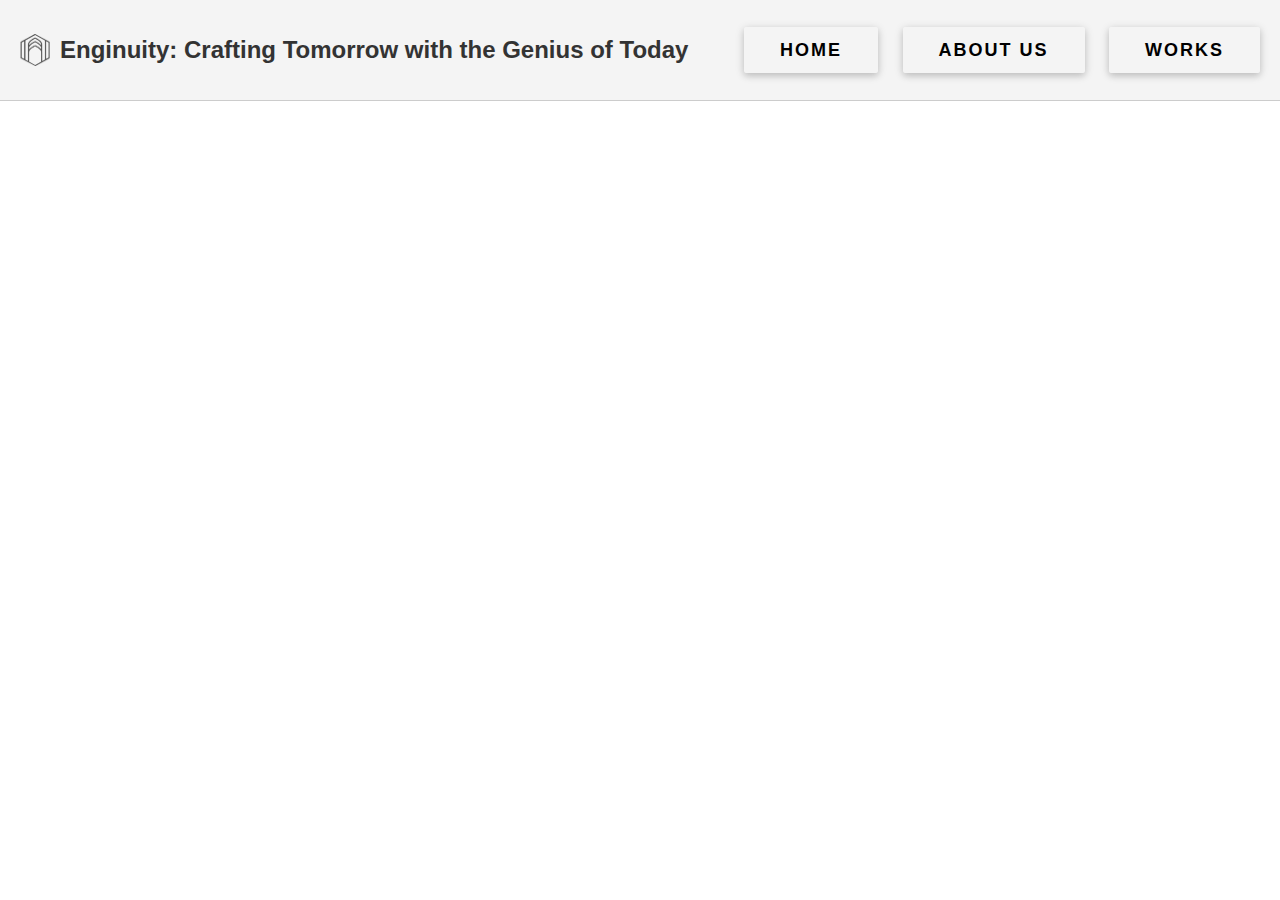
<file: templates/BINARY TREE.HTML>
<!DOCTYPE html>
<html lang="en">
  <head>
    <meta charset="UTF-8" />
    <meta name="viewport" content="width=device-width, initial-scale=1.0" />
    <title>ENGINUITY - BINARY TREE</title>
    <link rel="stylesheet" href="../static/css/dequeueStyle.css" />
  </head>
  <body>
    <header>
      <img
        src="../static/images/icon.png"
        alt="Enginuity Logo"
        class="header-logo"
      />
      <h1><b>Enginuity: Crafting Tomorrow with the Genius of Today</b></h1>
      <nav>
        <button onclick="document.location='/#home'">Home</button>
        <button onclick="document.location='/#about-us'">About Us</button>
        <button onclick="document.location='/#works'">Works</button>
      </nav>
    </header>
</html>
</file>
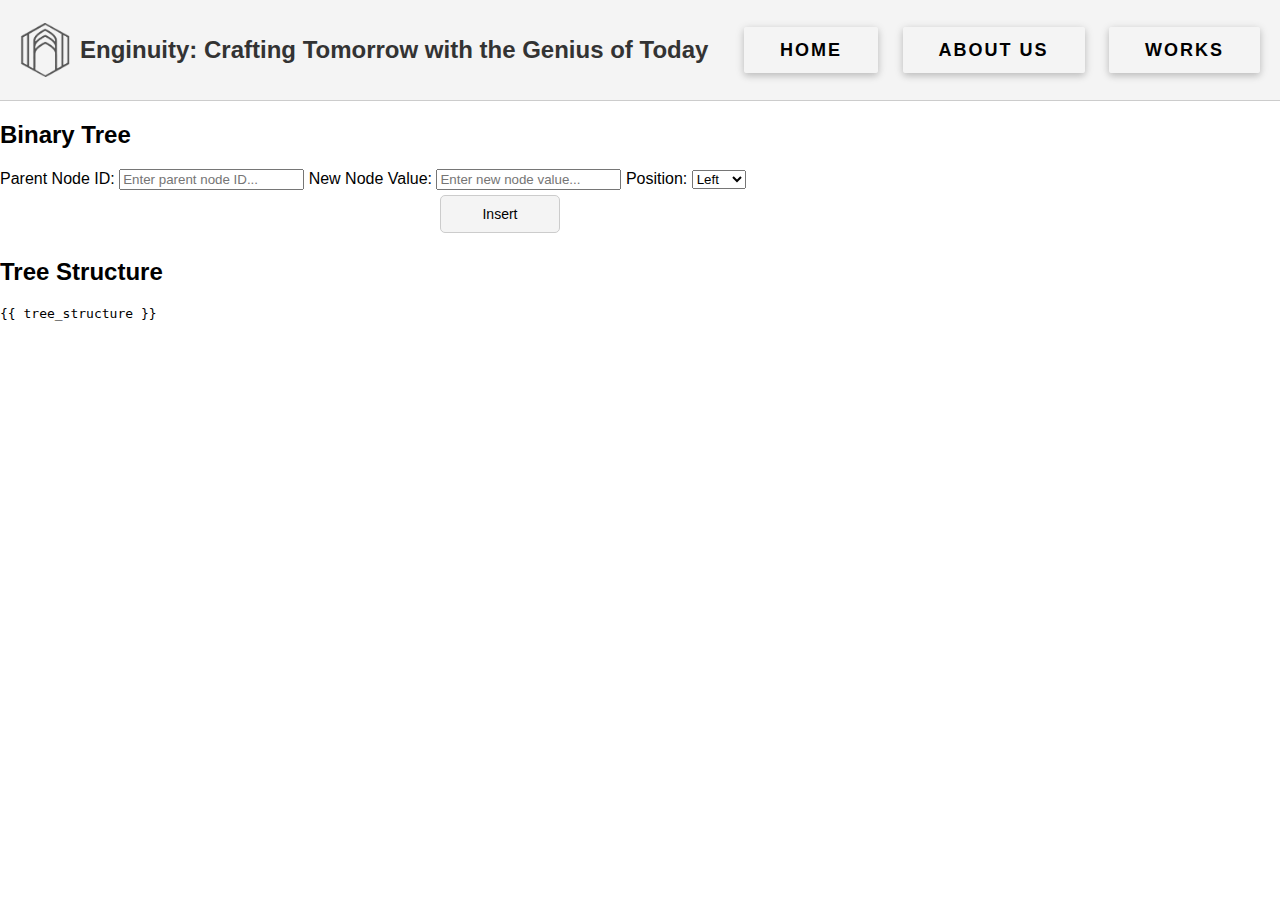
<file: templates/binary_tree.HTML>
<!DOCTYPE html>
<html lang="en">
  <head>
    <meta charset="UTF-8" />
    <meta name="viewport" content="width=device-width, initial-scale=1.0" />
    <title>Binary Tree Operations</title>
    <link rel="stylesheet" href="../static/css/binaryStyle.css" />
  </head>
  <body>
    <header>
      <img
        src="../static/images/icon.png"
        alt="Enginuity Logo"
        class="header-logo"
      />
      <h1><b>Enginuity: Crafting Tomorrow with the Genius of Today</b></h1>
      <nav>
        <button onclick="document.location='/#home'">Home</button>
        <button onclick="document.location='/#about-us'">About Us</button>
        <button onclick="document.location='/#works'">Works</button>
      </nav>
    </header>
    <div class="main-container">
        <!-- Binary Tree Section -->
        <div>
          <h2 class="tree-header">Binary Tree</h2>
          <section>
            <form action="/binary_tree" method="post" class="tree-form">
              <label for="parent_node_id">Parent Node ID:</label>
              <input type="text" id="parent_node_id" name="parent_node_id" placeholder="Enter parent node ID..." required>
              
              <label for="new_node_value">New Node Value:</label>
              <input type="text" id="new_node_value" name="new_node_value" placeholder="Enter new node value..." required>
              
              <label for="position">Position:</label>
              <select id="position" name="position" required>
                <option value="left">Left</option>
                <option value="right">Right</option>
              </select>
              
              <div class="button-container">
                <button type="submit" name="action" value="insert" class="btn btn-primary">Insert</button>
              </div>
            </form>
          </section>
        </div>
      
        <div>
          <h2 class="tree-header">Tree Structure</h2>
          <section>
            <pre id="tree-output-area">{{ tree_structure }}</pre>
          </section>
        </div>
      </div>
  </body>
</html>
</file>
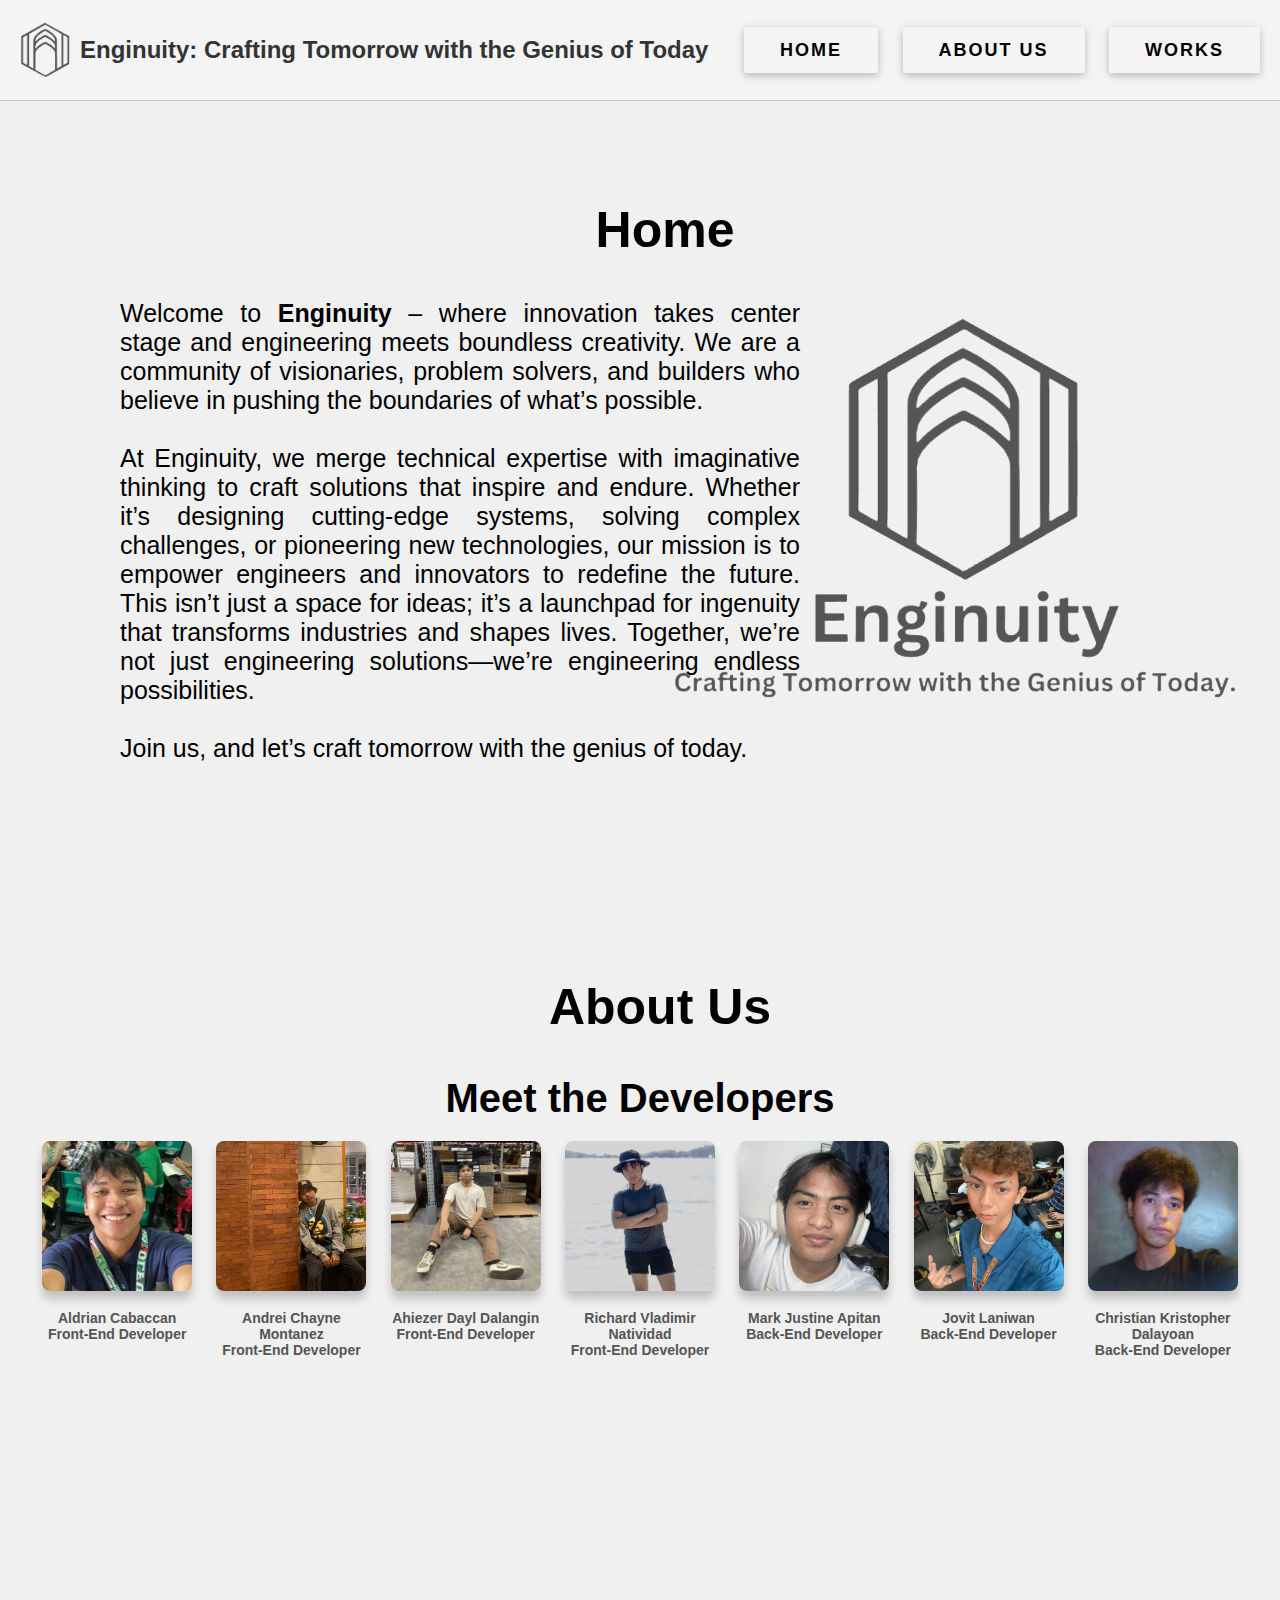
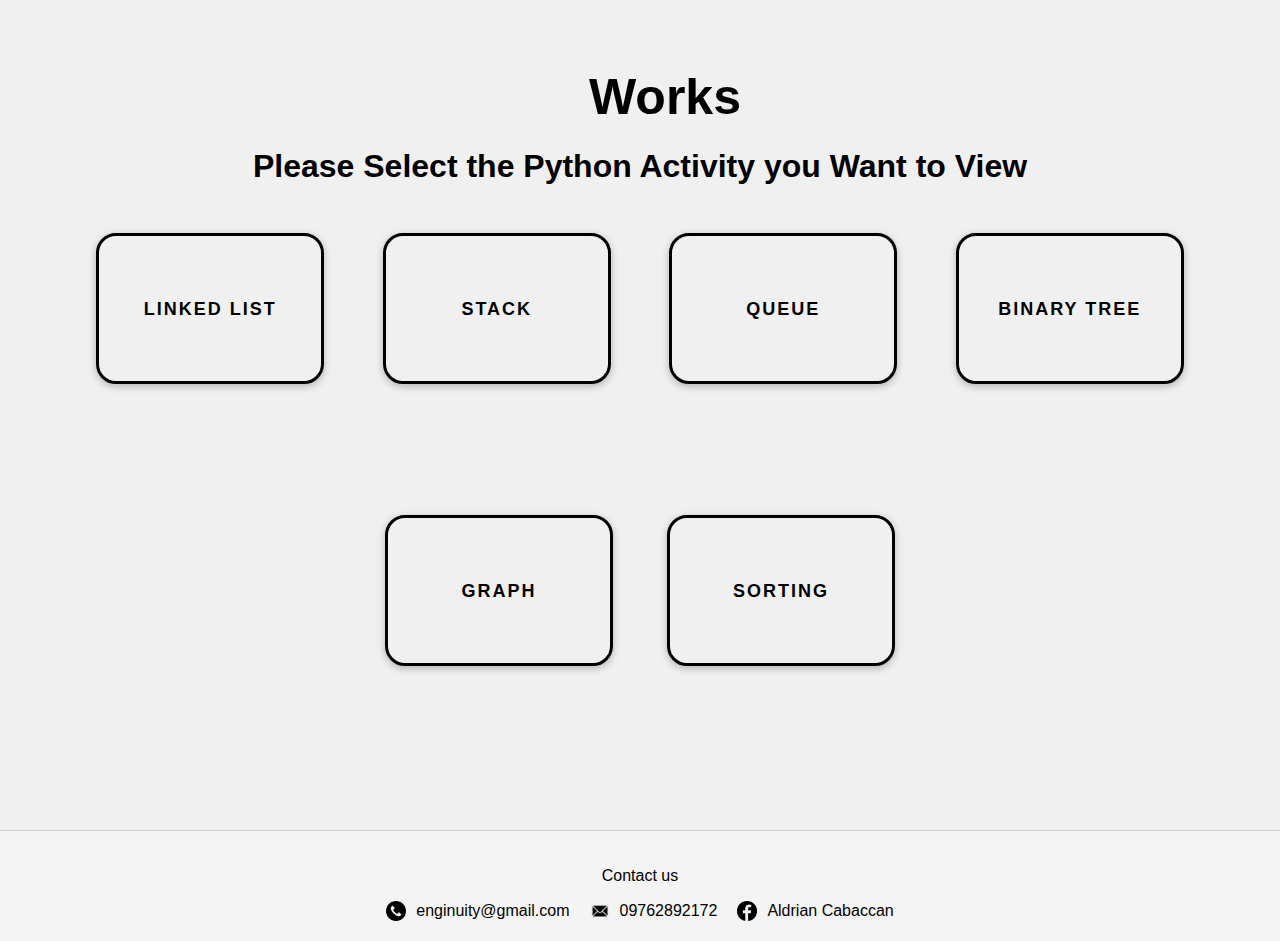
<file: templates/main.html>
<!DOCTYPE html>
<html lang="en">
<head>
  <meta charset="UTF-8">
  <meta name="viewport" content="width=device-width, initial-scale=1.0">
  <title>ENGINUITY</title>
  <link rel="stylesheet" href="../static/css/mainStyle.css">
</head>
<body>
  <header>
    <img src="../static/images/icon.png" alt="Enginuity Logo" class="header-logo">
        <h1><b>Enginuity: Crafting Tomorrow with the Genius of Today</b></h1>
    <nav>
       <button onclick="location.href='#home'">Home</button>
       <button onclick="location.href='#about-us'">About Us</button>
       <button onclick="location.href='#works'">Works</button>
     </nav>
  </header>
  <div class="blob"></div>

  <div id="home" class="container">
    <h2>Home</h2>
    <div class="textbox">
      <p>Welcome to <b>Enginuity</b> – where innovation takes center stage and engineering meets boundless creativity.
        We are a community of visionaries, problem solvers, and builders who believe in pushing the boundaries of what’s possible.<br><br>
        At Enginuity, we merge technical expertise with imaginative thinking to craft solutions that inspire and endure.

        Whether it’s designing cutting-edge systems, solving complex challenges, or pioneering new technologies, our mission is to empower engineers and innovators to redefine the future.
        This isn’t just a space for ideas; it’s a launchpad for ingenuity that transforms industries and shapes lives. 
        Together, we’re not just engineering solutions—we’re engineering endless possibilities.<br>
        <br>
        Join us, and let’s craft tomorrow with the genius of today.</p>
      <img src="../static/images/logotext.png" alt="Placeholder Image" id="pic">
    </div>
  </div>
    

  <div id="about-us" class="container">
    <h3>About Us</h3>
    <h4>Meet the Developers</h4>
    <div class="gallery">
        <!-- Aldrian -->
        <div class="image-container">
            <img src="../static/images/aldrian.jpg" alt="Aldrian Cabaccan" onclick="openModal('modal-aldrian')">
            <div class="description"><b>Aldrian Cabaccan<br>Front-End Developer</b></div>
        </div>

        <!-- Andrei -->
        <div class="image-container">
            <img src="../static/images/drei.jpg" alt="Andrei Chayne Montanez" onclick="openModal('modal-andrei')">
            <div class="description"><b>Andrei Chayne Montanez<br>Front-End Developer</b></div>
        </div>

        <!-- Ahiezer -->
        <div class="image-container">
            <img src="../static/images/icer.jpg" alt="Ahiezer Dayl Dalangin" onclick="openModal('modal-ahiezer')">
            <div class="description"><b>Ahiezer Dayl Dalangin<br>Front-End Developer</b></div>
        </div>

        <!-- Richard -->
        <div class="image-container">
            <img src="../static/images/vlad.jpg" alt="Richard Vladimir Natividad" onclick="openModal('modal-richard')">
            <div class="description"><b>Richard Vladimir Natividad<br>Front-End Developer</b></div>
        </div>

        <!-- Mark -->
        <div class="image-container">
            <img src="../static/images/mark.jpg" alt="Mark Justine Apitan" onclick="openModal('modal-mark')">
            <div class="description"><b>Mark Justine Apitan<br>Back-End Developer</b></div>
        </div>

        <!-- Jovit -->
        <div class="image-container">
            <img src="../static/images/jovit.jpg" alt="Jovit Laniwan" onclick="openModal('modal-jovit')">
            <div class="description"><b>Jovit Laniwan<br>Back-End Developer</b></div>
        </div>

        <!-- Christian -->
        <div class="image-container">
            <img src="../static/images/tian.jpg" alt="Christian Kristopher Dalayoan" onclick="openModal('modal-christian')">
            <div class="description"><b>Christian Kristopher Dalayoan<br>Back-End Developer</b></div>
        </div>
    </div>
</div>

<!-- Modals -->
<div id="modal-aldrian" class="modal">
    <div class="modal-content">
        <span class="close" onclick="closeModal('modal-aldrian')">&times;</span>
        <div class="video-container">
            <video  autoplay loop muted>
                <source  src="../static/videos/AldrianVid.mp4"> <!-- Add your video source here -->
            </video>
        </div>
    </div>
</div>

<div id="modal-andrei" class="modal">
    <div class="modal-content">
        <span class="close" onclick="closeModal('modal-andrei')">&times;</span>
        <div class="video-container">
            <video  autoplay loop muted>
                <source  src="../static/videos/AndreiVid.mp4"> <!-- Add your video source here -->
            </video>
        </div>
    </div>
</div>

<div id="modal-ahiezer" class="modal">
    <div class="modal-content">
        <span class="close" onclick="closeModal('modal-ahiezer')">&times;</span>
        <div class="video-container">
            <video  autoplay loop muted>
                <source  src="../static/videos/AhiezerVid.mp4"> <!-- Add your video source here -->
            </video>
        </div>
    </div>
</div>

<div id="modal-richard" class="modal">
    <div class="modal-content">
        <span class="close" onclick="closeModal('modal-richard')">&times;</span>
        <div class="video-container">
            <video  autoplay loop muted>
                <source  src="../static/videos/VladVid.mp4"> <!-- Add your video source here -->
            </video>
        </div>
    </div>
</div>

<div id="modal-mark" class="modal">
    <div class="modal-content">
        <span class="close" onclick="closeModal('modal-mark')">&times;</span>
        <div class="video-container">
            <video  autoplay loop muted>
                <source  src="../static/videos/MarkVid.mp4"> <!-- Add your video source here -->
            </video>
        </div>
    </div>
</div>

<div id="modal-jovit" class="modal">
    <div class="modal-content">
        <span class="close" onclick="closeModal('modal-jovit')">&times;</span>
        <div class="video-container">
            <video  autoplay loop muted>
                <source  src="../static/videos/JovitVid.mp4"> <!-- Add your video source here -->
            </video>
        </div>
    </div>
</div>

<div id="modal-christian" class="modal">
    <div class="modal-content">
        <span class="close" onclick="closeModal('modal-christian')">&times;</span>
        <div class="video-container">
            <video  autoplay loop muted>
                <source  src="../static/videos/ChristianVid.mp4"> <!-- Add your video source here -->
            </video>
        </div>
    </div>
</div>

<script> function openModal(modalId) {
  document.getElementById(modalId).style.display = "block";
}

function closeModal(modalId) {
  document.getElementById(modalId).style.display = "none";
}

// Close the modal when clicking outside the content
window.onclick = function (event) {
  const modals = document.querySelectorAll(".modal");
  modals.forEach((modal) => {
      if (event.target === modal) {
          modal.style.display = "none";
      }
  });
};
</script>


  <div id="works">
    <div class="container">
        <h2>Works</h2>
        <h1>Please Select the Python Activity you Want to View</h1>
        <div class="boxes">
            <a href="/linked_list" class="box">
                <span>Linked List</span>
            </a>
            <a href="/stack" class="box">
                <span>Stack</span>
            </a>
            <a href="/queue" class="box">
                <span>Queue</span>
            </a>
            <a href="/binary_tree" class="box">
                <span>Binary Tree</span>
            </a>
            <a href="/graph" class="box">
              <span>Graph</span>
            <a href="/sorting" class="box">
              <span>Sorting</span>
          </a>
        </div>
    </div>
</div>


  <footer>
    <p>Contact us</p>
    <div class="contact-icons">
      <span><img src="../static/images/email.png" alt="Email Icon"> enginuity@gmail.com</span>
      <span><img src="../static/images/phone.png" alt="Phone Icon"> 09762892172</span>
      <span><img src="../static/images/fb.png" alt="Facebook Icon"> Aldrian Cabaccan</span>
    </div>
  </footer>

</body>
</html>
</file>
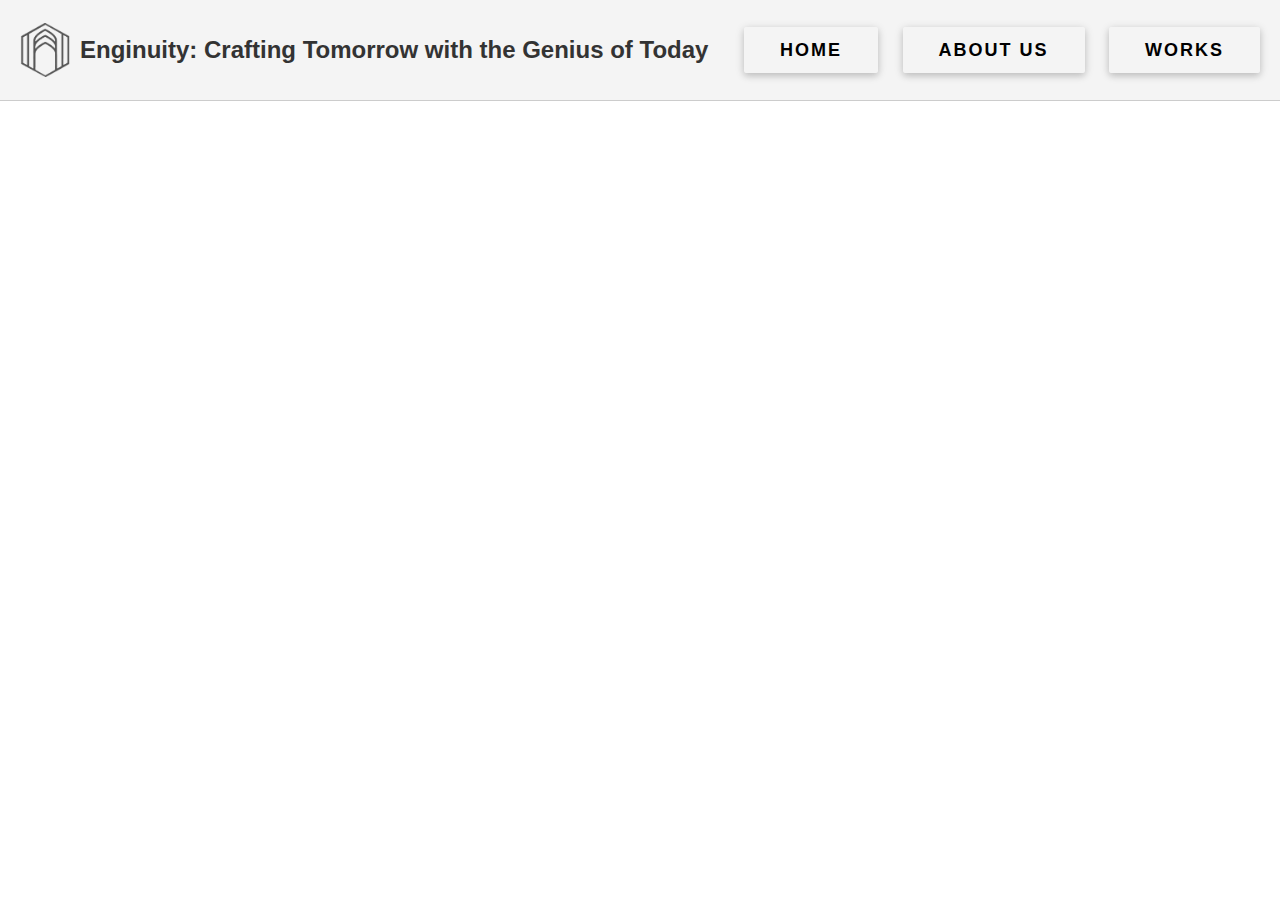
<file: templates/sorting.html>
<!DOCTYPE html>
<html lang="en">
  <head>
    <meta charset="UTF-8" />
    <meta name="viewport" content="width=device-width, initial-scale=1.0" />
    <title>ENGINUITY - SORTING</title>
    <link rel="stylesheet" href="../static/css/sortingStyle.css" />
  </head>
  <body>
    <header>
      <img
        src="../static/images/icon.png"
        alt="Enginuity Logo"
        class="header-logo"
      />
      <h1><b>Enginuity: Crafting Tomorrow with the Genius of Today</b></h1>
      <nav>
        <button onclick="document.location='/#home'">Home</button>
        <button onclick="document.location='/#about-us'">About Us</button>
        <button onclick="document.location='/#works'">Works</button>
      </nav>
    </header>
</html
</file>
<file: static/css/dequeueStyle.css>
body {
  font-family: 'Helvetica Neue', sans-serif;
  margin: 0;
  padding: 0;
  box-sizing: border-box;
}

html {
  scroll-behavior: smooth; 
}

header {      
  display: flex;
  justify-content: space-between;
  align-items: center;
  padding: 20px;
  border-bottom: 1px solid #ccc;
  background-color: #f4f4f4;
  position: sticky;
  z-index: 1000;
  top: 0;
}

.header-logo-text {
  display: flex;
  align-items: center;
}

.header-logo {
  width: 30px;
  height: auto;
}

header h1 {
  margin-left: 10px; 
  font-size: 24px;
  font-weight: normal;
  color: #333;
}

nav {
  margin-left: auto; 
}

nav button {
  font-size: 18px;
  letter-spacing: 2px;
  text-transform: uppercase;
  display: inline-block;
  text-align: center;
  font-weight: bold;
  padding: 0.7em 2em;
  border: 3px solid #FF0072;
  border-radius: 2px;
  position: relative;
  box-shadow: 0 2px 10px rgba(0, 0, 0, 0.16), 0 3px 6px rgba(0, 0, 0, 0.1);
  color: black;
  text-decoration: none;
  transition: 0.3s ease all;
  z-index: 1;
}

nav button:before {
  transition: 0.5s all ease;
  position: absolute;
  top: 0;
  left: 50%;
  right: 50%;
  bottom: 0;
  opacity: 0;
  content: '';
  background-color: #808080;
  z-index: -1;
}

nav button:hover,
nav button:focus {
  color: white;
}

nav button:hover:before,
nav button:focus:before {
  transition: 0.5s all ease;
  left: 0;
  right: 0;
  opacity: 1;
}

nav button:active {
  transform: scale(0.9);
}

nav button {
  margin-left: 20px;
  cursor: pointer;
  border: none;
  background: none;
}

nav button:hover {
  text-decoration: underline;
}

.container {
  padding: 20px;
}


/* Input Area */
#input-area {
  width: 100%;
  max-width: 400px;
  padding: 10px;
  margin: 20px auto;  
  margin-top: 40px; /*pang gitna*/
  display: block;
  font-size: 16px;
  border: 1px solid #ccc; 
  border-radius: 5px;
  box-sizing: border-box;
}

/* Output Area */
#output-area {
  width: 100%;
  max-width: 400px;
  padding: 10px;
  margin: 10px auto;
  display: block;
  font-size: 16px;
  border: 1px solid #ccc;
  border-radius: 5px;
  box-sizing: border-box;
}

/* Button Container */
.button-container {
  display: flex;
  justify-content: space-between;
  max-width: 400px; 
  margin: 0 auto;
  flex-wrap: wrap;
}

/* Buttons in the container */
.button-container button {
  width: 30%; 
  margin: 5px 0;
  padding: 10px;
  font-size: 14px;
  border: 1px solid #ccc;
  border-radius: 5px;
  background-color: #f4f4f4;
  cursor: pointer;
}

/* Button for full width (Print Button) */
.button-container .full-width {
  width: 100%; /* Button spans the full width */
}

/* Button hover effect */
.button-container button:hover {
  background-color: #ddd;
}


/* Output Area styling */
#output-area {
  background-color: #f9f9f9;
  height: 50px;
  text-align: left;
  overflow: hidden;
}

/* Success Indicator styling */
#success-indicator {
  color: green;
  font-weight: bold;
  text-align: center;
  margin-top: 10px;
  display: none; 
}

.form-header {
  text-align: center;
  font-size: 24px;
  font-weight: bold;
  margin-top: 80px; /* Increases space from the top */
  margin-bottom: 20px; /* Space between header and input */
  color: #333;
}
</file>
<file: static/css/binaryStyle.css>
body {
  font-family: 'Helvetica Neue', sans-serif;
  margin: 0;
  padding: 0;
  box-sizing: border-box;
}

html {
  scroll-behavior: smooth; 
}

header {      
  display: flex;
  justify-content: space-between;
  align-items: center;
  padding: 20px;
  border-bottom: 1px solid #ccc;
  background-color: #f4f4f4;
  position: sticky;
  z-index: 1000;
  top: 0;
}

.header-logo-text {
  display: flex;
  align-items: center;
}

.header-logo {
  width: 50px;
  height: auto;
}

header h1 {
  margin-left: 10px; 
  font-size: 24px;
  font-weight: normal;
  color: #333;
}

nav {
  margin-left: auto; 
}

nav button {
  font-size: 18px;
  letter-spacing: 2px;
  text-transform: uppercase;
  display: inline-block;
  text-align: center;
  font-weight: bold;
  padding: 0.7em 2em;
  border: 3px solid #FF0072;
  border-radius: 2px;
  position: relative;
  box-shadow: 0 2px 10px rgba(0, 0, 0, 0.16), 0 3px 6px rgba(0, 0, 0, 0.1);
  color: black;
  text-decoration: none;
  transition: 0.3s ease all;
  z-index: 1;
}

nav button:before {
  transition: 0.5s all ease;
  position: absolute;
  top: 0;
  left: 50%;
  right: 50%;
  bottom: 0;
  opacity: 0;
  content: '';
  background-color: #808080;
  z-index: -1;
}

nav button:hover,
nav button:focus {
  color: white;
}

nav button:hover:before,
nav button:focus:before {
  transition: 0.5s all ease;
  left: 0;
  right: 0;
  opacity: 1;
}

nav button:active {
  transform: scale(0.9);
}

nav button {
  margin-left: 20px;
  cursor: pointer;
  border: none;
  background: none;
}

nav button:hover {
  text-decoration: underline;
}

.container {
  padding: 20px;
}


/* Input Area */
#input-area {
  width: 100%;
  max-width: 400px;
  padding: 10px;
  margin: 20px auto;  
  margin-top: 40px; /*pang gitna*/
  display: block;
  font-size: 16px;
  border: 1px solid #ccc; 
  border-radius: 5px;
  box-sizing: border-box;
}

/* Output Area */
#output-area {
  width: 100%;
  max-width: 400px;
  padding: 10px;
  margin: 10px auto;
  display: block;
  font-size: 16px;
  border: 1px solid #ccc;
  border-radius: 5px;
  box-sizing: border-box;
}

/* Button Container */
.button-container {
  display: flex;
  justify-content: space-between;
  max-width: 400px; 
  margin: 0 auto;
  flex-wrap: wrap;
}

/* Buttons in the container */
.button-container button {
  width: 30%; 
  margin: 5px 0;
  padding: 10px;
  font-size: 14px;
  border: 1px solid #ccc;
  border-radius: 5px;
  background-color: #f4f4f4;
  cursor: pointer;
}

/* Button hover effect */
.button-container button:hover {
  background-color: #ddd;
}

.form-header {
  text-align: center;
  font-size: 24px;
  font-weight: bold;
  margin-top: 80px; /* Increases space from the top */
  margin-bottom: 20px; /* Space between header and input */
  color: #333;
}
</file>
<file: static/css/mainStyle.css>
/* Header */
body {
  font-family: 'Helvetica Neue', sans-serif;
  margin: 0;
  padding: 0;
  box-sizing: border-box;
}

html {
  scroll-behavior: smooth; 
}

header {      
  display: flex;
  justify-content: space-between;
  align-items: center;
  padding: 20px;
  border-bottom: 1px solid #ccc;
  background-color: #f4f4f4;
  position: sticky;
  z-index: 1000;
  top: 0;
}

.header-logo-text {
  display: flex;
  align-items: center;
}

.header-logo {
  width: 50px;
  height: auto;
}

header h1 {
  margin-left: 10px; 
  font-size: 24px;
  font-weight: normal;
  color: #333;
}

nav {
  margin-left: auto; 
}

nav button {
  font-size: 18px;
  letter-spacing: 2px;
  text-transform: uppercase;
  display: inline-block;
  text-align: center;
  font-weight: bold;
  padding: 0.7em 2em;
  border: 3px solid #FF0072;
  border-radius: 2px;
  position: relative;
  box-shadow: 0 2px 10px rgba(0, 0, 0, 0.16), 0 3px 6px rgba(0, 0, 0, 0.1);
  color: black;
  text-decoration: none;
  transition: 0.3s ease all;
  z-index: 1;
}

nav button:before {
  transition: 0.5s all ease;
  position: absolute;
  top: 0;
  left: 50%;
  right: 50%;
  bottom: 0;
  opacity: 0;
  content: '';
  background-color: #808080;
  z-index: -1;
}

nav button:hover,
nav button:focus {
  color: white;
}

nav button:hover:before,
nav button:focus:before {
  transition: 0.5s all ease;
  left: 0;
  right: 0;
  opacity: 1;
}

nav button:active {
  transform: scale(0.9);
}

nav button {
  margin-left: 20px;
  cursor: pointer;
  border: none;
  background: none;
}


.container {
  padding: 20px;
}

/* HOME */
#home {
  background-color: #f0f0f0;
  padding: 40px 20px;
  min-height: 100px;
  padding-top: 200px;
  margin-bottom: -150px;
  margin-top: -10px;


}

#pic{
width: 600px;
height: auto;
}

h2 {
font-size: 50px;
margin-top: -90px;
margin-bottom: 10px;
margin-left: 50px;
padding-top: -25px;
}

.textbox {
display: flex;
align-items: center;
justify-content: space-between;
border-radius: 10px;
padding: 20px;
max-width: 700px;
margin-top: -15px;
margin-left: 80px;
margin-bottom: 150px;
text-align: justify;
}

.textbox p {
font-size: 25px;
margin-right: 20px;
flex: 1;
}

.textbox img {
max-width: 100%;
width: 700px;
height: auto;
border-radius: 8px;
position: absolute;
right: 25px;
top: 230px;
}

/* ABOUT US */
#about-us {
background-color: #f0f0f0;
padding: 40px 20px;
min-height: 300px;
padding-top: 10px;
}

h3 {
font-size: 50px;
margin-top: 100px;
margin-bottom: 20px;
margin-left: 40px;
}

.container {
text-align: center;
font-family: Arial, sans-serif;
margin-top: 20px;

}

.gallery {
display: grid;
grid-template-columns: repeat(7, 1fr); 
gap: 20px; 
justify-content: center;
margin: 20px;
animation-name: slideUp;
animation-duration: 1s;
}
@keyframes slideUp {
from {
    opacity: 0;
    transform: translateY(50px);
}
}
.gallery .item:nth-child(1) {
grid-column: 1 / 2; 
}

.gallery .item:nth-child(2) {
grid-column: 3 / 4; 
}

.gallery .item:nth-child(3) {
grid-column: 5 / 6; 
}

.gallery .item:nth-child(4) {
grid-column: 7 / 8; 
}

.gallery .item:nth-child(5) {
grid-column: 2 / 3; 
}

.gallery .item:nth-child(6) {
grid-column: 4 / 5; 
}

.gallery .item:nth-child(7) {
grid-column: 6 / 7; 
}
.gallery .item {
text-align: center;
}

.gallery img {
width: 150px; 
height: auto;
border-radius: 8px;
box-shadow: 0 8px 10px rgba(0, 0, 0, 0.2);
}

.gallery .description {
margin-top: 15px;
font-size: 14px;
color: #555;
}

@media (max-width: 768px) {
.gallery {
    grid-template-columns: repeat(2, 1fr); 
}

.gallery .item {
    grid-column: auto; 
}
}

/* Modal Styles */
.modal {
  display: none; 
  position: fixed; 
  z-index: 10; 
  left: 0;
  top: 0;
  width: 100%; 
  height: 100%; 
  overflow: auto; 
  background-color: rgba(0, 0, 0, 0.8); 
}

.modal-content {
  background-color: white;
  margin: 15% auto; 
  padding: 20px;
  border-radius: 8px;
  width: 50%;
  text-align: center;
  animation: fadeIn 0.5s;
}

.modal-content h2 {
  font-size: 24px;
}

.modal-content p {
  font-size: 18px;
  color: #555;
}

.close {
  position: absolute;
  top: 10px;
  right: 25px;
  font-size: 28px;
  font-weight: bold;
  color: #333;
  cursor: pointer;
}

.close:hover {
  color: red;
}

/* Image hover effect */
.gallery img {
  width: 150px;
  height: auto;
  border-radius: 8px;
  box-shadow: 0 8px 10px rgba(0, 0, 0, 0.2);
  transition: transform 0.3s ease, box-shadow 0.3s ease;
  cursor: pointer;
}

.gallery img:hover {
  transform: scale(1.1);
  box-shadow: 0 12px 20px rgba(0, 0, 0, 0.3);
}


h4 {
font-size: 40px;
margin-top: 40px;
margin-bottom: 20px;
text-align: center;
}

/* WORKS */
#works {
background-color: #f0f0f0;
padding: 40px 20px;
min-height: 300px;
text-align: center;
padding-top: 300px;
margin-bottom: -20px;
}

#works .box {
font-size: 18px;
letter-spacing: 2px;
text-transform: uppercase;
display: inline-block;
text-align: center;
font-weight: bold;
padding: 0.7em 2em;
border: 3px solid #000000;
border-radius: 2px;
position: relative;
box-shadow: 0 2px 10px rgba(0, 0, 0, 0.16), 0 3px 6px rgba(0, 0, 0, 0.1);
color: black;
text-decoration: none;
transition: 0.3s ease all;
z-index: 1;
cursor: pointer;
margin: 27px;
margin-bottom: 100px;
height: 120px;
width: 150px;
line-height: 120px;
border-radius: 20px;
overflow: hidden;
}

#works .box:before {
transition: 0.5s all ease;
position: absolute;
top: 0;
left: 50%;
right: 50%;
bottom: 0;
opacity: 0;
content: '';
background-color: #808080;
z-index: -1;
}

#works .box:hover,
#works .box:focus {
color: white;
}

#works .box:hover:before,
#works .box:focus:before {
transition: 0.5s all ease;
left: 0;
right: 0;
opacity: 1;
}

#works .box:active {
transform: scale(0.9);
}

/* FOOTER */
footer {
  text-align: center;
  margin-top: 20px;
  padding: 20px;
  border-top: 1px solid #ccc;
  background-color: #f4f4f4;
}

footer .contact-icons {
  display: flex;
  justify-content: center; 
  align-items: center; 
  gap: 20px; 
}

footer .contact-icons span {
  display: flex;
  align-items: center; 
}

footer .contact-icons img {
  width: 20px;
  height: 20px;
  margin-right: 10px; 
}

/* Modal Styles */
.modal {
  display: none; 
  position: fixed; 
  z-index: 10; 
  left: 0;
  top: 0;
  width: 100%; 
  height: 100%; 
  overflow: auto; 
  background-color: rgba(0, 0, 0, 0.8); 
}

.modal-content {
  background-color: white;
  margin: 15% auto; 
  padding: 20px;
  border-radius: 8px;
  width: 80%;
  height: 50%;
  text-align: center;
  animation: fadeIn 0.5s;
}

.modal-content h2 {
  font-size: 24px;
}

.modal-content p {
  font-size: 18px;
  color: #555;
}

.close {
  position: absolute;
  top: 10px;
  right: 25px;
  font-size: 28px;
  font-weight: bold;
  color: #333;
  cursor: pointer;
}

.close:hover {
  color: red;
}

/* Image hover effect */
.gallery img {
  width: 150px;
  height: auto;
  border-radius: 8px;
  box-shadow: 0 8px 10px rgba(0, 0, 0, 0.2);
  transition: transform 0.3s ease, box-shadow 0.3s ease;
  cursor: pointer;
}

.gallery img:hover {
  transform: scale(1.1);
  box-shadow: 0 12px 20px rgba(0, 0, 0, 0.3);
}
</file>
<file: static/css/sortingStyle.css>
body {
    font-family: 'Helvetica Neue', sans-serif;
    margin: 0;
    padding: 0;
    box-sizing: border-box;
  }
  
  html {
    scroll-behavior: smooth; 
  }
  
  header {      
    display: flex;
    justify-content: space-between;
    align-items: center;
    padding: 20px;
    border-bottom: 1px solid #ccc;
    background-color: #f4f4f4;
    position: sticky;
    z-index: 1000;
    top: 0;
  }
  
  .header-logo-text {
    display: flex;
    align-items: center;
  }
  
  .header-logo {
    width: 50px;
    height: auto;
  }
  
  header h1 {
    margin-left: 10px; 
    font-size: 24px;
    font-weight: normal;
    color: #333;
  }
  
  nav {
    margin-left: auto; 
  }
  
  nav button {
    font-size: 18px;
    letter-spacing: 2px;
    text-transform: uppercase;
    display: inline-block;
    text-align: center;
    font-weight: bold;
    padding: 0.7em 2em;
    border: 3px solid #FF0072;
    border-radius: 2px;
    position: relative;
    box-shadow: 0 2px 10px rgba(0, 0, 0, 0.16), 0 3px 6px rgba(0, 0, 0, 0.1);
    color: black;
    text-decoration: none;
    transition: 0.3s ease all;
    z-index: 1;
  }
  
  nav button:before {
    transition: 0.5s all ease;
    position: absolute;
    top: 0;
    left: 50%;
    right: 50%;
    bottom: 0;
    opacity: 0;
    content: '';
    background-color: #808080;
    z-index: -1;
  }
  
  nav button:hover,
  nav button:focus {
    color: white;
  }
  
  nav button:hover:before,
  nav button:focus:before {
    transition: 0.5s all ease;
    left: 0;
    right: 0;
    opacity: 1;
  }
  
  nav button:active {
    transform: scale(0.9);
  }
  
  nav button {
    margin-left: 20px;
    cursor: pointer;
    border: none;
    background: none;
  }
  
  nav button:hover {
    text-decoration: underline;
  }
  
  .container {
    padding: 20px;
  }
  
  
  /* Input Area */
  #input-area {
    width: 100%;
    max-width: 400px;
    padding: 10px;
    margin: 20px auto;  
    margin-top: 40px; /*pang gitna*/
    display: block;
    font-size: 16px;
    border: 1px solid #ccc; 
    border-radius: 5px;
    box-sizing: border-box;
  }
  
  /* Output Area */
  #output-area {
    width: 100%;
    max-width: 400px;
    padding: 10px;
    margin: 10px auto;
    display: block;
    font-size: 16px;
    border: 1px solid #ccc;
    border-radius: 5px;
    box-sizing: border-box;
  }
  
  /* Button Container */
  .button-container {
    display: flex;
    justify-content: space-between;
    max-width: 400px; 
    margin: 0 auto;
    flex-wrap: wrap;
  }
  
  /* Buttons in the container */
  .button-container button {
    width: 30%; 
    margin: 5px 0;
    padding: 10px;
    font-size: 14px;
    border: 1px solid #ccc;
    border-radius: 5px;
    background-color: #f4f4f4;
    cursor: pointer;
  }
  
  /* Button hover effect */
  .button-container button:hover {
    background-color: #ddd;
  }
  
  .form-header {
    text-align: center;
    font-size: 24px;
    font-weight: bold;
    margin-top: 80px; /* Increases space from the top */
    margin-bottom: 20px; /* Space between header and input */
    color: #333;
  }
</file>
